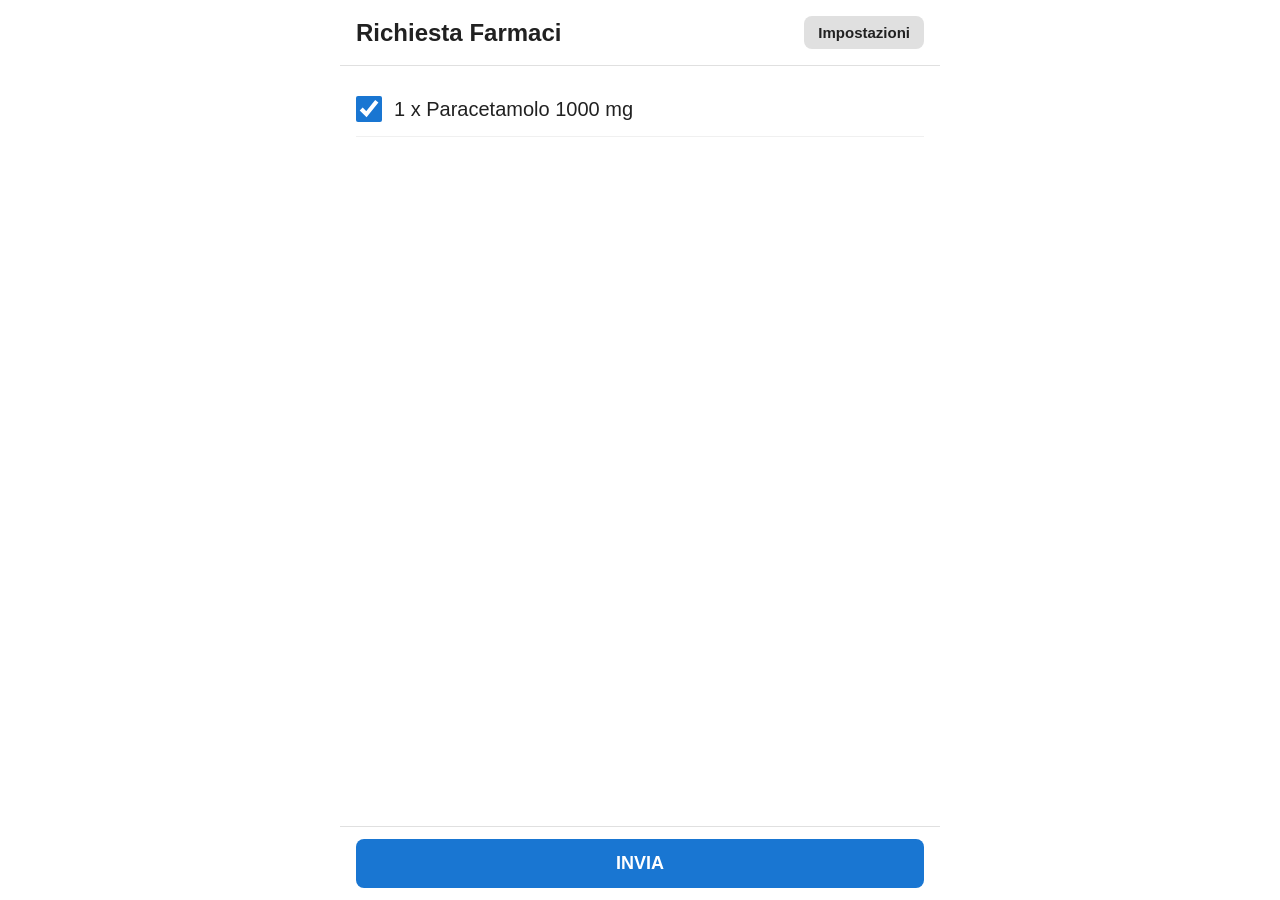
<file: docs/index.html>
<!DOCTYPE html>
<html lang="it">
<head>
    <meta charset="UTF-8">
    <meta name="viewport" content="width=device-width, initial-scale=1.0">
    <meta name="apple-mobile-web-app-capable" content="yes">
    <meta name="apple-mobile-web-app-status-bar-style" content="default">
    <meta name="apple-mobile-web-app-title" content="Farmaci">
    <link rel="apple-touch-icon" href="icon-192.png">
    <link rel="manifest" href="manifest.json">
    <title>Richiesta Farmaci</title>
    <link rel="stylesheet" href="style.css">
</head>
<body>

<div class="header">
    <h1>Richiesta Farmaci</h1>
    <a href="settings.html" class="btn btn-secondary btn-small">Impostazioni</a>
</div>

<div class="content">
    <div id="medicineList"></div>
    <p class="last-request" id="lastRequest"></p>
</div>

<div class="footer-btn">
    <button class="btn btn-primary" id="btnSend">INVIA</button>
</div>

<script src="app.js"></script>
<script>
    // Build medicine list
    const medicines = parseMedicines();
    const sorted = [...medicines].sort((a, b) =>
        medicineNameOnly(a.entry).localeCompare(medicineNameOnly(b.entry), 'it'));

    const container = document.getElementById('medicineList');
    sorted.forEach(({ entry, isDefault }, i) => {
        const div = document.createElement('div');
        div.className = 'medicine-item';
        const cb = document.createElement('input');
        cb.type = 'checkbox';
        cb.id = 'med' + i;
        cb.checked = isDefault;
        const lbl = document.createElement('label');
        lbl.htmlFor = cb.id;
        lbl.textContent = entry;
        div.appendChild(cb);
        div.appendChild(lbl);
        container.appendChild(div);
    });

    document.getElementById('lastRequest').textContent = formatLastRequest();

    document.getElementById('btnSend').addEventListener('click', () => {
        const selected = [];
        container.querySelectorAll('input[type=checkbox]').forEach((cb, i) => {
            if (cb.checked) selected.push(sorted[i].entry);
        });

        if (selected.length === 0) { alert('Seleziona almeno un farmaco'); return; }

        const p = getPrefs();
        const via = p.send_method;

        if (!p.patient_firstname && !p.patient_lastname) {
            alert('Imposta nome e cognome nelle Impostazioni'); return;
        }
        if (via === 'email' && !p.doctor_email) {
            alert("Imposta l'email del medico nelle Impostazioni"); return;
        }
        if (via !== 'email' && !p.doctor_phone) {
            alert('Imposta il numero del medico nelle Impostazioni'); return;
        }

        const message = applyTemplate(
            p.message_template || DEFAULT_TEMPLATE,
            p.patient_firstname, p.patient_lastname, p.fiscal_code, selected);

        if (via === 'whatsapp') {
            const phone = p.doctor_phone.replace(/[^0-9]/g, '');
            window.open('https://wa.me/' + phone + '?text=' + encodeURIComponent(message), '_blank');
        } else if (via === 'sms') {
            window.location.href = 'sms:' + p.doctor_phone + '?body=' + encodeURIComponent(message);
        } else {
            window.location.href = 'mailto:' + p.doctor_email
                + '?subject=' + encodeURIComponent('Richiesta farmaci')
                + '&body=' + encodeURIComponent(message);
        }

        localStorage.setItem('last_request_ms', Date.now().toString());
        document.getElementById('lastRequest').textContent = formatLastRequest();
    });
</script>
</body>
</html>
</file>
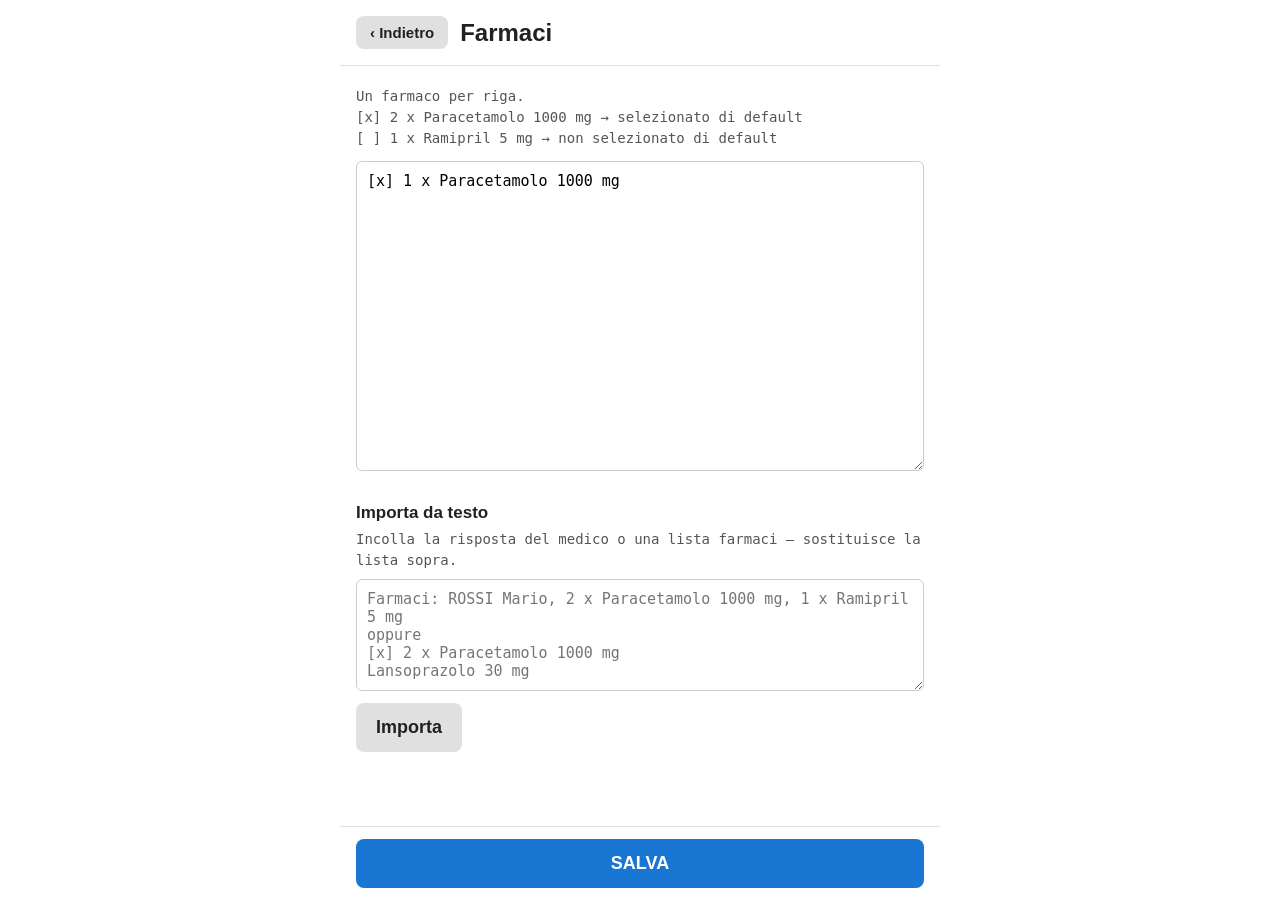
<file: docs/medicines.html>
<!DOCTYPE html>
<html lang="it">
<head>
    <meta charset="UTF-8">
    <meta name="viewport" content="width=device-width, initial-scale=1.0">
    <meta name="apple-mobile-web-app-capable" content="yes">
    <meta name="apple-mobile-web-app-title" content="Farmaci">
    <link rel="apple-touch-icon" href="icon-192.png">
    <link rel="manifest" href="manifest.json">
    <title>Farmaci – Richiesta Farmaci</title>
    <link rel="stylesheet" href="style.css">
</head>
<body>

<div class="header">
    <a href="settings.html" class="btn btn-secondary btn-small">‹ Indietro</a>
    <h1>Farmaci</h1>
</div>

<div class="content">
    <div class="field-hint" style="font-size:14px; margin-bottom:12px; color:#555">
        Un farmaco per riga.<br>
        <code>[x] 2 x Paracetamolo 1000 mg</code> → selezionato di default<br>
        <code>[ ] 1 x Ramipril 5 mg</code> → non selezionato di default
    </div>

    <textarea class="field-input" id="medicinesText" rows="16"
        placeholder="[x] 2 x Paracetamolo 1000 mg&#10;[ ] 1 x Ramipril 5 mg"></textarea>

    <div class="field-label" style="margin-top:28px">Importa da testo</div>
    <div class="field-hint" style="font-size:14px; margin-bottom:8px; color:#555">
        Incolla la risposta del medico o una lista farmaci — sostituisce la lista sopra.
    </div>
    <textarea class="field-input" id="importText" rows="5"
        placeholder="Farmaci: ROSSI Mario, 2 x Paracetamolo 1000 mg, 1 x Ramipril 5 mg&#10;oppure&#10;[x] 2 x Paracetamolo 1000 mg&#10;Lansoprazolo 30 mg"></textarea>
    <button class="btn btn-secondary" id="btnImport" style="margin-top:8px; margin-bottom:24px">Importa</button>
</div>

<div class="footer-btn">
    <button class="btn btn-primary" id="btnSave">SALVA</button>
</div>

<script src="app.js"></script>
<script>
    document.getElementById('medicinesText').value = getMedicinesText();

    document.getElementById('btnImport').addEventListener('click', () => {
        const text = document.getElementById('importText').value.trim();
        if (!text) return;
        const entries = parseImportText(text);
        if (!entries.length) return;
        const lines = entries.map(({ entry, isDefault }) =>
            (isDefault ? '[x] ' : '[ ] ') + entry).join('\n');
        document.getElementById('medicinesText').value = lines;
        document.getElementById('importText').value = '';
    });

    document.getElementById('btnSave').addEventListener('click', () => {
        localStorage.setItem('medicines_text', document.getElementById('medicinesText').value);
        window.location.href = 'settings.html';
    });
</script>
</body>
</html>
</file>
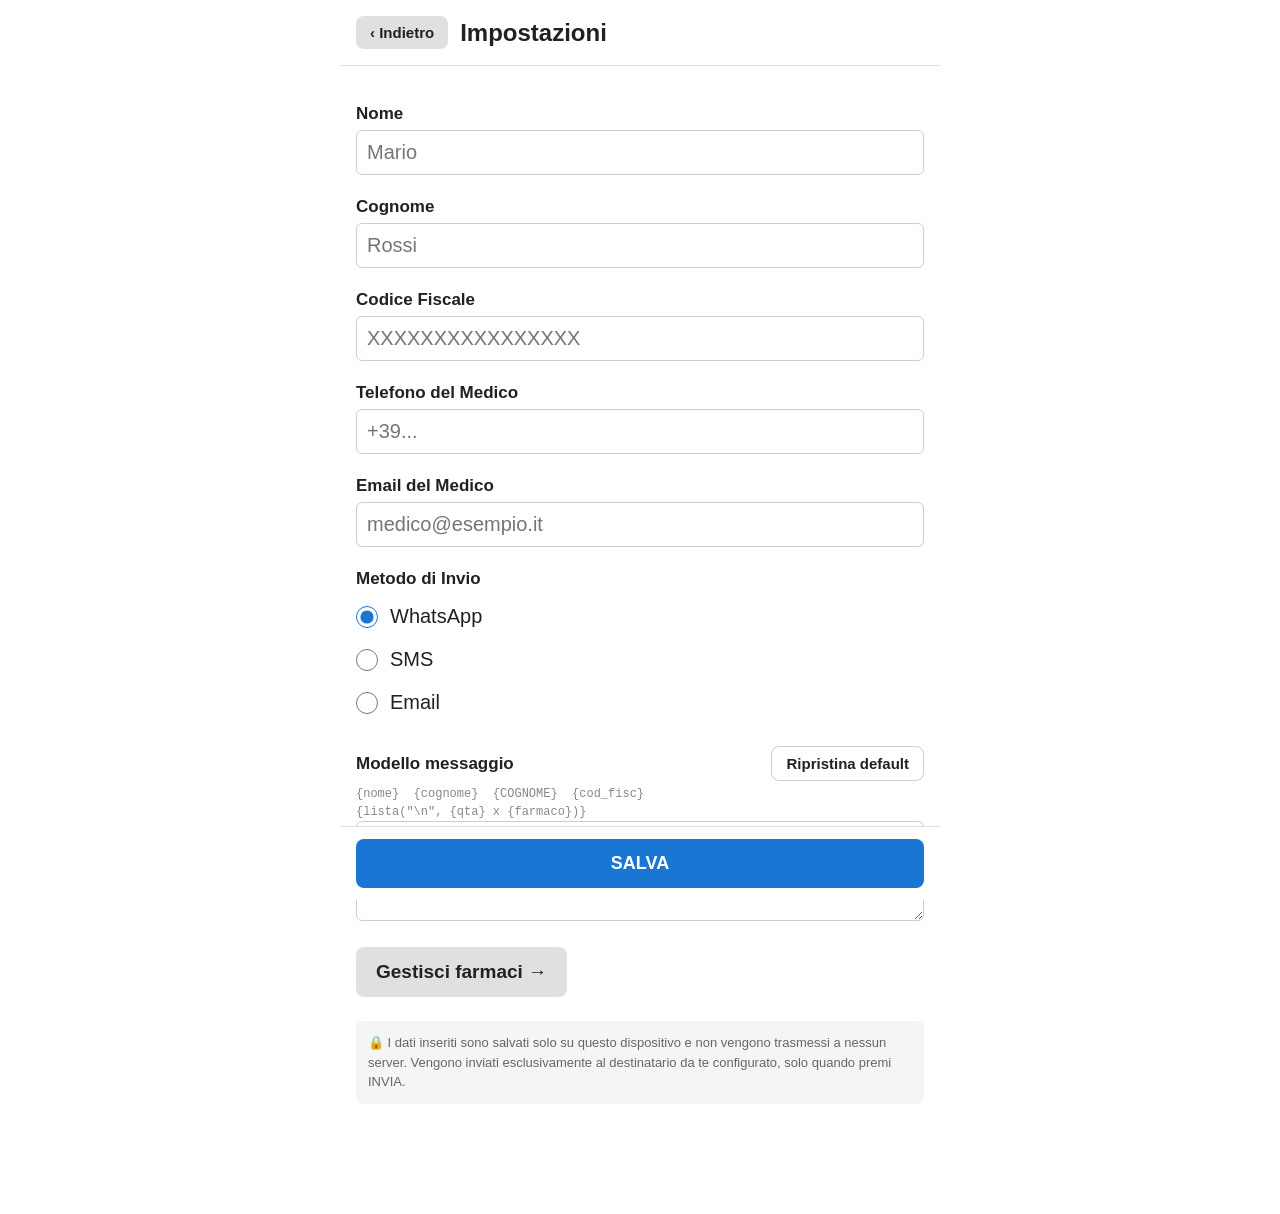
<file: docs/settings.html>
<!DOCTYPE html>
<html lang="it">
<head>
    <meta charset="UTF-8">
    <meta name="viewport" content="width=device-width, initial-scale=1.0">
    <meta name="apple-mobile-web-app-capable" content="yes">
    <meta name="apple-mobile-web-app-title" content="Farmaci">
    <link rel="apple-touch-icon" href="icon-192.png">
    <link rel="manifest" href="manifest.json">
    <title>Impostazioni – Richiesta Farmaci</title>
    <link rel="stylesheet" href="style.css">
</head>
<body>

<div class="header">
    <a href="index.html" class="btn btn-secondary btn-small">‹ Indietro</a>
    <h1>Impostazioni</h1>
</div>

<div class="content">

    <div class="field-label">Nome</div>
    <input class="field-input" id="firstName" type="text" inputmode="text" autocomplete="given-name" placeholder="Mario">

    <div class="field-label">Cognome</div>
    <input class="field-input" id="lastName" type="text" inputmode="text" autocomplete="family-name" placeholder="Rossi">

    <div class="field-label">Codice Fiscale</div>
    <input class="field-input" id="fiscalCode" type="text" inputmode="text" style="text-transform:uppercase" placeholder="XXXXXXXXXXXXXXXX">

    <div class="field-label">Telefono del Medico</div>
    <input class="field-input" id="doctorPhone" type="tel" autocomplete="tel" placeholder="+39...">

    <div class="field-label">Email del Medico</div>
    <input class="field-input" id="doctorEmail" type="email" autocomplete="email" placeholder="medico@esempio.it">

    <div class="field-label">Metodo di Invio</div>
    <div class="radio-group">
        <label class="radio-item"><input type="radio" name="sendMethod" value="whatsapp"> WhatsApp</label>
        <label class="radio-item"><input type="radio" name="sendMethod" value="sms"> SMS</label>
        <label class="radio-item"><input type="radio" name="sendMethod" value="email"> Email</label>
    </div>

    <div class="template-row">
        <div class="field-label">Modello messaggio</div>
        <button class="btn btn-outline" id="btnReset">Ripristina default</button>
    </div>
    <div class="field-hint">{nome} &nbsp;{cognome} &nbsp;{COGNOME} &nbsp;{cod_fisc}<br>{lista("\n", {qta} x {farmaco})}</div>
    <textarea class="field-input" id="template" rows="4"></textarea>

    <div style="margin-top:22px">
        <a href="medicines.html" class="btn btn-secondary" style="font-size:19px">Gestisci farmaci →</a>
    </div>

    <div class="privacy-note">
        🔒 I dati inseriti sono salvati solo su questo dispositivo e non vengono trasmessi a nessun server.
        Vengono inviati esclusivamente al destinatario da te configurato, solo quando premi INVIA.
    </div>

</div>

<div class="footer-btn">
    <button class="btn btn-primary" id="btnSave">SALVA</button>
</div>

<script src="app.js"></script>
<script>
    const p = getPrefs();
    document.getElementById('firstName').value   = p.patient_firstname;
    document.getElementById('lastName').value    = p.patient_lastname;
    document.getElementById('fiscalCode').value  = p.fiscal_code;
    document.getElementById('doctorPhone').value = p.doctor_phone;
    document.getElementById('doctorEmail').value = p.doctor_email;
    document.getElementById('template').value    = p.message_template || DEFAULT_TEMPLATE;

    const method = p.send_method || 'whatsapp';
    document.querySelector('input[name=sendMethod][value="' + method + '"]').checked = true;

    document.getElementById('btnReset').addEventListener('click', () => {
        document.getElementById('template').value = DEFAULT_TEMPLATE;
    });

    document.getElementById('btnSave').addEventListener('click', () => {
        localStorage.setItem('patient_firstname',  document.getElementById('firstName').value.trim());
        localStorage.setItem('patient_lastname',   document.getElementById('lastName').value.trim());
        localStorage.setItem('fiscal_code',        document.getElementById('fiscalCode').value.trim().toUpperCase());
        localStorage.setItem('doctor_phone',       document.getElementById('doctorPhone').value.trim());
        localStorage.setItem('doctor_email',       document.getElementById('doctorEmail').value.trim());
        localStorage.setItem('send_method',        document.querySelector('input[name=sendMethod]:checked').value);
        localStorage.setItem('message_template',   document.getElementById('template').value);
        window.location.href = 'index.html';
    });
</script>
</body>
</html>
</file>
<file: docs/style.css>
* { box-sizing: border-box; margin: 0; padding: 0; }

body {
    font-family: -apple-system, BlinkMacSystemFont, 'Segoe UI', Roboto, sans-serif;
    background: #fff;
    color: #212121;
    max-width: 600px;
    margin: 0 auto;
}

.header {
    display: flex;
    align-items: center;
    padding: 16px;
    border-bottom: 1px solid #e0e0e0;
    gap: 12px;
}

.header h1 {
    font-size: 24px;
    font-weight: bold;
    flex: 1;
}

.content {
    padding: 16px;
    padding-bottom: 110px;
}

/* Buttons */
.btn {
    display: inline-block;
    padding: 14px 20px;
    font-size: 18px;
    font-weight: bold;
    border: none;
    border-radius: 8px;
    cursor: pointer;
    text-align: center;
    text-decoration: none;
    color: inherit;
}

.btn-primary { background: #1976d2; color: #fff; width: 100%; display: block; }
.btn-secondary { background: #e0e0e0; color: #212121; }
.btn-small { padding: 8px 14px; font-size: 15px; }
.btn-outline { background: transparent; border: 1px solid #ccc; font-size: 15px; padding: 8px 14px; }

.footer-btn {
    position: fixed;
    bottom: 0; left: 0; right: 0;
    max-width: 600px;
    margin: 0 auto;
    padding: 12px 16px;
    background: #fff;
    border-top: 1px solid #e0e0e0;
}

/* Medicine list (main screen) */
.medicine-item {
    display: flex;
    align-items: center;
    padding: 14px 0;
    border-bottom: 1px solid #f0f0f0;
    gap: 12px;
}

.medicine-item input[type=checkbox] {
    width: 26px;
    height: 26px;
    flex-shrink: 0;
    cursor: pointer;
    accent-color: #1976d2;
}

.medicine-item label {
    font-size: 20px;
    flex: 1;
    cursor: pointer;
}

.last-request {
    text-align: center;
    color: #888;
    font-size: 14px;
    padding: 16px;
}

/* Settings form */
.field-label {
    font-size: 17px;
    font-weight: bold;
    margin-top: 22px;
    margin-bottom: 6px;
}

.field-input {
    width: 100%;
    font-size: 20px;
    padding: 10px;
    border: 1px solid #ccc;
    border-radius: 6px;
    background: #fff;
}

.field-hint {
    font-size: 12px;
    color: #888;
    font-family: monospace;
    margin-top: 4px;
    line-height: 1.5;
}

.radio-group { margin-bottom: 4px; }

.radio-item {
    display: flex;
    align-items: center;
    padding: 10px 0;
    gap: 12px;
    font-size: 20px;
    cursor: pointer;
}

.radio-item input[type=radio] {
    width: 22px;
    height: 22px;
    flex-shrink: 0;
    accent-color: #1976d2;
}

.template-row {
    display: flex;
    gap: 8px;
    align-items: flex-start;
    margin-top: 22px;
    margin-bottom: 4px;
}

.template-row .field-label { margin: 0; flex: 1; align-self: center; }

textarea.field-input {
    min-height: 100px;
    resize: vertical;
    font-family: monospace;
    font-size: 15px;
}

.privacy-note {
    font-size: 13px;
    color: #666;
    background: #f5f5f5;
    padding: 12px;
    border-radius: 6px;
    line-height: 1.5;
    margin-top: 24px;
}
</file>
